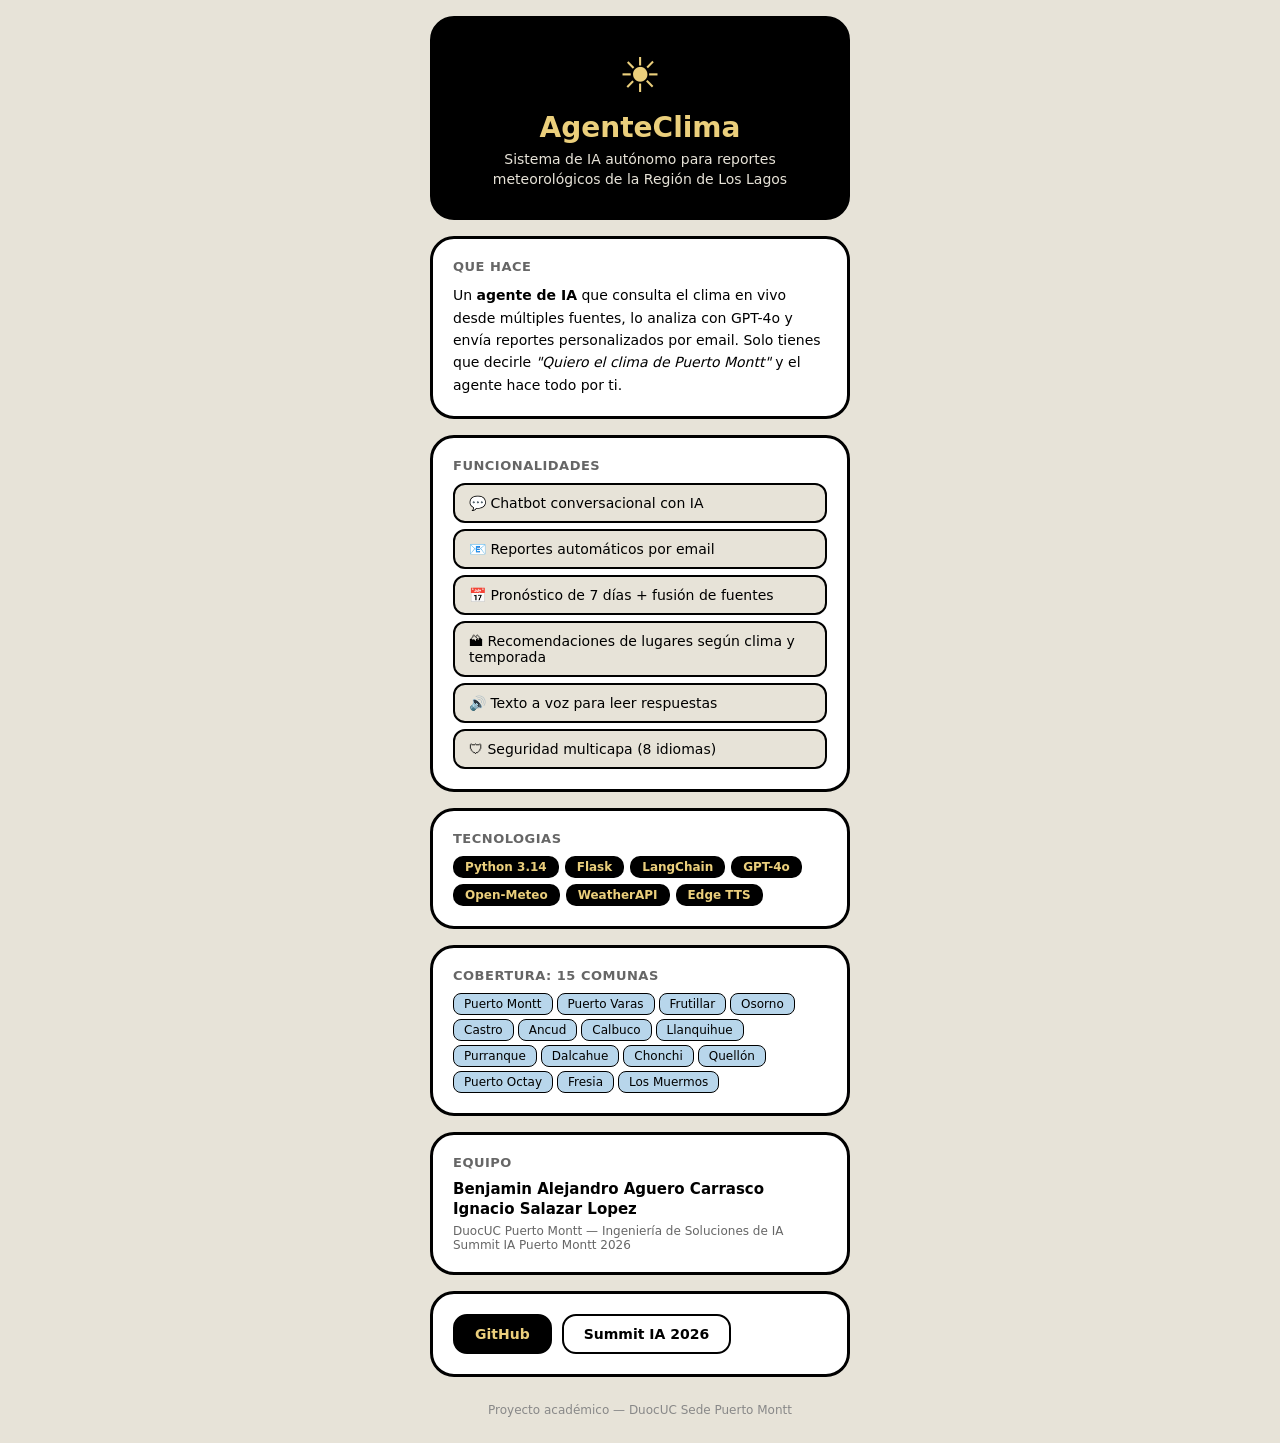
<file: docs/index.html>
<!DOCTYPE html>
<html lang="es">
<head>
    <meta charset="UTF-8">
    <meta name="viewport" content="width=device-width, initial-scale=1.0">
    <title>AgenteClima - IA Meteorologica</title>
    <style>
        * { margin: 0; padding: 0; box-sizing: border-box; }
        body {
            font-family: 'Segoe UI', system-ui, sans-serif;
            background: #E7E3D8;
            color: #000;
            min-height: 100vh;
            display: flex;
            justify-content: center;
            padding: 16px;
        }
        .container {
            width: 100%;
            max-width: 420px;
            display: flex;
            flex-direction: column;
            gap: 16px;
        }
        .card {
            background: #fff;
            border: 3px solid #000;
            border-radius: 24px;
            padding: 20px;
        }
        .hero {
            background: #000;
            color: #EBCF7C;
            text-align: center;
            padding: 28px 20px;
        }
        .hero h1 { font-size: 28px; font-weight: 800; }
        .hero p { font-size: 14px; color: #E7E3D8; margin-top: 6px; line-height: 1.4; }
        .hero .emoji { font-size: 48px; margin-bottom: 8px; }

        h2 {
            font-size: 13px;
            text-transform: uppercase;
            letter-spacing: 0.5px;
            color: #666;
            margin-bottom: 10px;
        }
        .feature-list { display: flex; flex-direction: column; gap: 6px; }
        .feature {
            background: #E7E3D8;
            border: 2px solid #000;
            border-radius: 12px;
            padding: 10px 14px;
            font-size: 14px;
        }
        .tech-tags { display: flex; flex-wrap: wrap; gap: 6px; }
        .tag {
            background: #000;
            color: #EBCF7C;
            padding: 4px 12px;
            border-radius: 10px;
            font-size: 12px;
            font-weight: 600;
        }
        .comuna-list { display: flex; flex-wrap: wrap; gap: 4px; }
        .comuna {
            background: #B8D6EB;
            border: 1.5px solid #000;
            border-radius: 8px;
            padding: 3px 10px;
            font-size: 12px;
        }
        .team p { font-size: 15px; margin: 2px 0; }
        .team .school { font-size: 12px; color: #666; margin-top: 6px; }
        .links { display: flex; gap: 10px; flex-wrap: wrap; }
        .btn {
            display: inline-block;
            background: #000;
            color: #EBCF7C;
            padding: 10px 20px;
            border-radius: 14px;
            text-decoration: none;
            font-weight: 600;
            font-size: 14px;
            border: 2px solid #000;
        }
        .btn-outline {
            background: transparent;
            color: #000;
        }
        .footer {
            text-align: center;
            font-size: 12px;
            color: #888;
            padding: 10px;
        }
    </style>
</head>
<body>
<div class="container">

    <div class="card hero">
        <div class="emoji">&#x2600;&#xFE0F;</div>
        <h1>AgenteClima</h1>
        <p>Sistema de IA aut&oacute;nomo para reportes meteorol&oacute;gicos de la Regi&oacute;n de Los Lagos</p>
    </div>

    <div class="card">
        <h2>Que hace</h2>
        <p style="font-size:14px; line-height:1.6;">
            Un <strong>agente de IA</strong> que consulta el clima en vivo desde m&uacute;ltiples fuentes,
            lo analiza con GPT-4o y env&iacute;a reportes personalizados por email. Solo tienes que decirle
            <em>&quot;Quiero el clima de Puerto Montt&quot;</em> y el agente hace todo por ti.
        </p>
    </div>

    <div class="card">
        <h2>Funcionalidades</h2>
        <div class="feature-list">
            <div class="feature">&#x1F4AC; Chatbot conversacional con IA</div>
            <div class="feature">&#x1F4E7; Reportes autom&aacute;ticos por email</div>
            <div class="feature">&#x1F4C5; Pron&oacute;stico de 7 d&iacute;as + fusi&oacute;n de fuentes</div>
            <div class="feature">&#x1F3D4; Recomendaciones de lugares seg&uacute;n clima y temporada</div>
            <div class="feature">&#x1F50A; Texto a voz para leer respuestas</div>
            <div class="feature">&#x1F6E1; Seguridad multicapa (8 idiomas)</div>
        </div>
    </div>

    <div class="card">
        <h2>Tecnologias</h2>
        <div class="tech-tags">
            <span class="tag">Python 3.14</span>
            <span class="tag">Flask</span>
            <span class="tag">LangChain</span>
            <span class="tag">GPT-4o</span>
            <span class="tag">Open-Meteo</span>
            <span class="tag">WeatherAPI</span>
            <span class="tag">Edge TTS</span>
        </div>
    </div>

    <div class="card">
        <h2>Cobertura: 15 comunas</h2>
        <div class="comuna-list">
            <span class="comuna">Puerto Montt</span>
            <span class="comuna">Puerto Varas</span>
            <span class="comuna">Frutillar</span>
            <span class="comuna">Osorno</span>
            <span class="comuna">Castro</span>
            <span class="comuna">Ancud</span>
            <span class="comuna">Calbuco</span>
            <span class="comuna">Llanquihue</span>
            <span class="comuna">Purranque</span>
            <span class="comuna">Dalcahue</span>
            <span class="comuna">Chonchi</span>
            <span class="comuna">Quell&oacute;n</span>
            <span class="comuna">Puerto Octay</span>
            <span class="comuna">Fresia</span>
            <span class="comuna">Los Muermos</span>
        </div>
    </div>

    <div class="card team">
        <h2>Equipo</h2>
        <p><strong>Benjamin Alejandro Aguero Carrasco</strong></p>
        <p><strong>Ignacio Salazar Lopez</strong></p>
        <div class="school">
            DuocUC Puerto Montt &mdash; Ingenier&iacute;a de Soluciones de IA<br>
            Summit IA Puerto Montt 2026
        </div>
    </div>

    <div class="card">
        <div class="links">
            <a href="https://github.com/yountek14/Agente-Clima" class="btn" target="_blank">GitHub</a>
            <span class="btn btn-outline">Summit IA 2026</span>
        </div>
    </div>

    <div class="footer">
        Proyecto acad&eacute;mico &mdash; DuocUC Sede Puerto Montt
    </div>

</div>
</body>
</html>
</file>
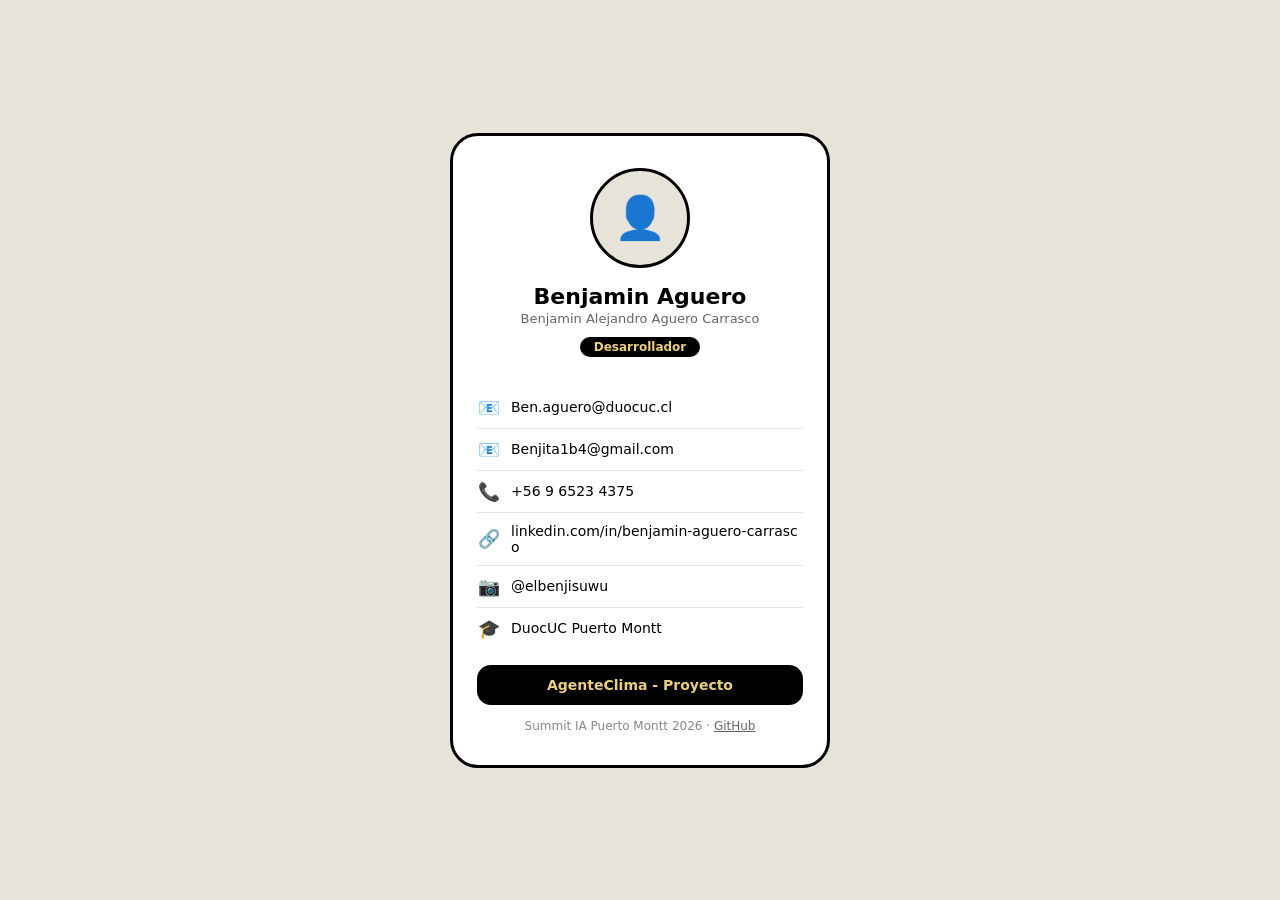
<file: docs/benjamin.html>
<!DOCTYPE html>
<html lang="es">
<head>
    <meta charset="UTF-8">
    <meta name="viewport" content="width=device-width, initial-scale=1.0">
    <title>Benjamin Aguero - AgenteClima</title>
    <style>
        * { margin: 0; padding: 0; box-sizing: border-box; }
        body {
            font-family: 'Segoe UI', system-ui, sans-serif;
            background: #E7E3D8;
            color: #000;
            min-height: 100vh;
            display: flex;
            justify-content: center;
            align-items: center;
            padding: 20px;
        }
        .card {
            background: #fff;
            border: 3px solid #000;
            border-radius: 28px;
            padding: 32px 24px;
            width: 100%;
            max-width: 380px;
            text-align: center;
        }
        .avatar {
            width: 100px;
            height: 100px;
            border-radius: 50%;
            border: 3px solid #000;
            object-fit: cover;
            margin-bottom: 16px;
        }
        .avatar-placeholder {
            width: 100px;
            height: 100px;
            border-radius: 50%;
            border: 3px solid #000;
            margin: 0 auto 16px auto;
            background: #E7E3D8;
            display: flex;
            align-items: center;
            justify-content: center;
            font-size: 42px;
        }
        h1 { font-size: 22px; font-weight: 800; margin-bottom: 2px; }
        .full-name { font-size: 13px; color: #666; margin-bottom: 10px; }
        .role {
            display: inline-block;
            background: #000;
            color: #EBCF7C;
            padding: 3px 14px;
            border-radius: 10px;
            font-size: 12px;
            font-weight: 600;
            margin-bottom: 14px;
        }
        .info { text-align: left; margin: 16px 0; }
        .info .row {
            display: flex;
            align-items: center;
            gap: 10px;
            padding: 10px 0;
            border-bottom: 1px solid #E7E3D8;
            font-size: 14px;
        }
        .info .row:last-child { border-bottom: none; }
        .info .icon { font-size: 18px; width: 24px; text-align: center; flex-shrink: 0; }
        .info a { color: #000; text-decoration: none; word-break: break-all; }
        .btn {
            display: block;
            background: #000;
            color: #EBCF7C;
            padding: 12px;
            border-radius: 14px;
            text-decoration: none;
            font-weight: 600;
            font-size: 14px;
            margin-top: 12px;
        }
        .project-tag {
            margin-top: 14px;
            font-size: 12px;
            color: #888;
        }
        .project-tag a { color: #666; }
    </style>
</head>
<body>
<div class="card">

    <!-- REEMPLAZAR con <img class="avatar" src="TU_FOTO.jpg" alt="Benjamin"> -->
    <div class="avatar-placeholder">&#x1F464;</div>

    <h1>Benjamin Aguero</h1>
    <div class="full-name">Benjamin Alejandro Aguero Carrasco</div>
    <div class="role">Desarrollador</div>

    <div class="info">
        <div class="row">
            <span class="icon">&#x1F4E7;</span>
            <span>Ben.aguero@duocuc.cl</span>
        </div>
        <div class="row">
            <span class="icon">&#x1F4E7;</span>
            <span>Benjita1b4@gmail.com</span>
        </div>
        <div class="row">
            <span class="icon">&#x1F4DE;</span>
            <a href="tel:+56965234375">+56 9 6523 4375</a>
        </div>
        <div class="row">
            <span class="icon">&#x1F517;</span>
            <a href="https://cl.linkedin.com/in/benjamin-aguero-carrasco-12907b2ab" target="_blank">linkedin.com/in/benjamin-aguero-carrasco</a>
        </div>
        <div class="row">
            <span class="icon">&#x1F4F7;</span>
            <a href="https://www.instagram.com/elbenjisuwu" target="_blank">@elbenjisuwu</a>
        </div>
        <div class="row">
            <span class="icon">&#x1F393;</span>
            <span>DuocUC Puerto Montt</span>
        </div>
    </div>

    <a href="/Agente-Clima/" class="btn">AgenteClima - Proyecto</a>

    <div class="project-tag">
        Summit IA Puerto Montt 2026 &middot; <a href="https://github.com/yountek14/Agente-Clima">GitHub</a>
    </div>

</div>
</body>
</html>
</file>
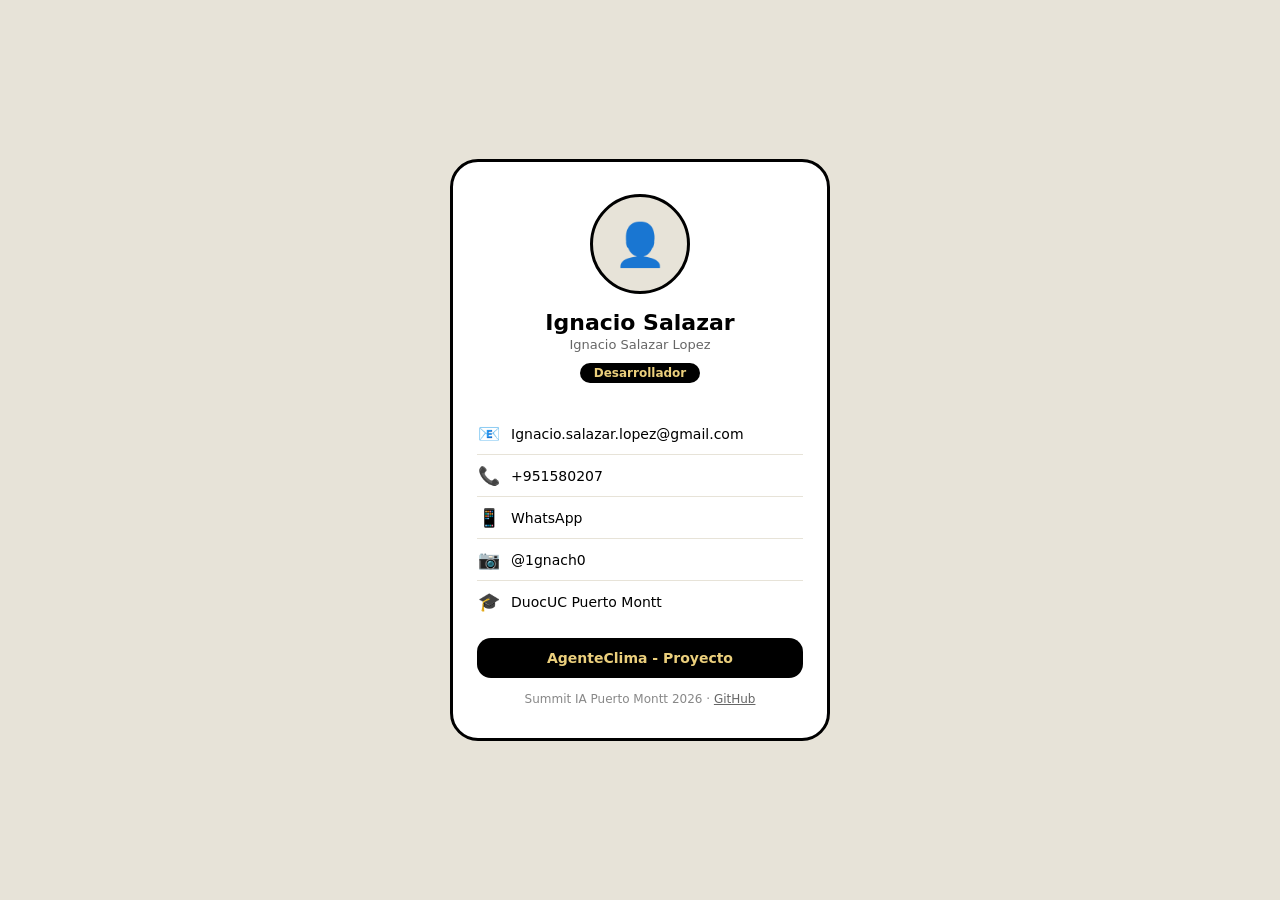
<file: docs/ignacio.html>
<!DOCTYPE html>
<html lang="es">
<head>
    <meta charset="UTF-8">
    <meta name="viewport" content="width=device-width, initial-scale=1.0">
    <title>Ignacio Salazar - AgenteClima</title>
    <style>
        * { margin: 0; padding: 0; box-sizing: border-box; }
        body {
            font-family: 'Segoe UI', system-ui, sans-serif;
            background: #E7E3D8;
            color: #000;
            min-height: 100vh;
            display: flex;
            justify-content: center;
            align-items: center;
            padding: 20px;
        }
        .card {
            background: #fff;
            border: 3px solid #000;
            border-radius: 28px;
            padding: 32px 24px;
            width: 100%;
            max-width: 380px;
            text-align: center;
        }
        .avatar {
            width: 100px;
            height: 100px;
            border-radius: 50%;
            border: 3px solid #000;
            object-fit: cover;
            margin-bottom: 16px;
        }
        .avatar-placeholder {
            width: 100px;
            height: 100px;
            border-radius: 50%;
            border: 3px solid #000;
            margin: 0 auto 16px auto;
            background: #E7E3D8;
            display: flex;
            align-items: center;
            justify-content: center;
            font-size: 42px;
        }
        h1 { font-size: 22px; font-weight: 800; margin-bottom: 2px; }
        .full-name { font-size: 13px; color: #666; margin-bottom: 10px; }
        .role {
            display: inline-block;
            background: #000;
            color: #EBCF7C;
            padding: 3px 14px;
            border-radius: 10px;
            font-size: 12px;
            font-weight: 600;
            margin-bottom: 14px;
        }
        .info { text-align: left; margin: 16px 0; }
        .info .row {
            display: flex;
            align-items: center;
            gap: 10px;
            padding: 10px 0;
            border-bottom: 1px solid #E7E3D8;
            font-size: 14px;
        }
        .info .row:last-child { border-bottom: none; }
        .info .icon { font-size: 18px; width: 24px; text-align: center; flex-shrink: 0; }
        .info a { color: #000; text-decoration: none; word-break: break-all; }
        .btn {
            display: block;
            background: #000;
            color: #EBCF7C;
            padding: 12px;
            border-radius: 14px;
            text-decoration: none;
            font-weight: 600;
            font-size: 14px;
            margin-top: 12px;
        }
        .project-tag {
            margin-top: 14px;
            font-size: 12px;
            color: #888;
        }
        .project-tag a { color: #666; }
    </style>
</head>
<body>
<div class="card">

    <!-- REEMPLAZAR con <img class="avatar" src="TU_FOTO.jpg" alt="Ignacio"> -->
    <div class="avatar-placeholder">&#x1F464;</div>

    <h1>Ignacio Salazar</h1>
    <div class="full-name">Ignacio Salazar Lopez</div>
    <div class="role">Desarrollador</div>

    <div class="info">
        <div class="row">
            <span class="icon">&#x1F4E7;</span>
            <span>Ignacio.salazar.lopez@gmail.com</span>
        </div>
        <div class="row">
            <span class="icon">&#x1F4DE;</span>
            <a href="tel:+951580207">+951580207</a>
        </div>
        <div class="row">
            <span class="icon">&#x1F4F1;</span>
            <a href="https://wa.link/f16uw4" target="_blank">WhatsApp</a>
        </div>
        <div class="row">
            <span class="icon">&#x1F4F7;</span>
            <a href="https://www.instagram.com/1gnach0" target="_blank">@1gnach0</a>
        </div>
        <div class="row">
            <span class="icon">&#x1F393;</span>
            <span>DuocUC Puerto Montt</span>
        </div>
    </div>

    <a href="/Agente-Clima/" class="btn">AgenteClima - Proyecto</a>

    <div class="project-tag">
        Summit IA Puerto Montt 2026 &middot; <a href="https://github.com/yountek14/Agente-Clima">GitHub</a>
    </div>

</div>
</body>
</html>
</file>
